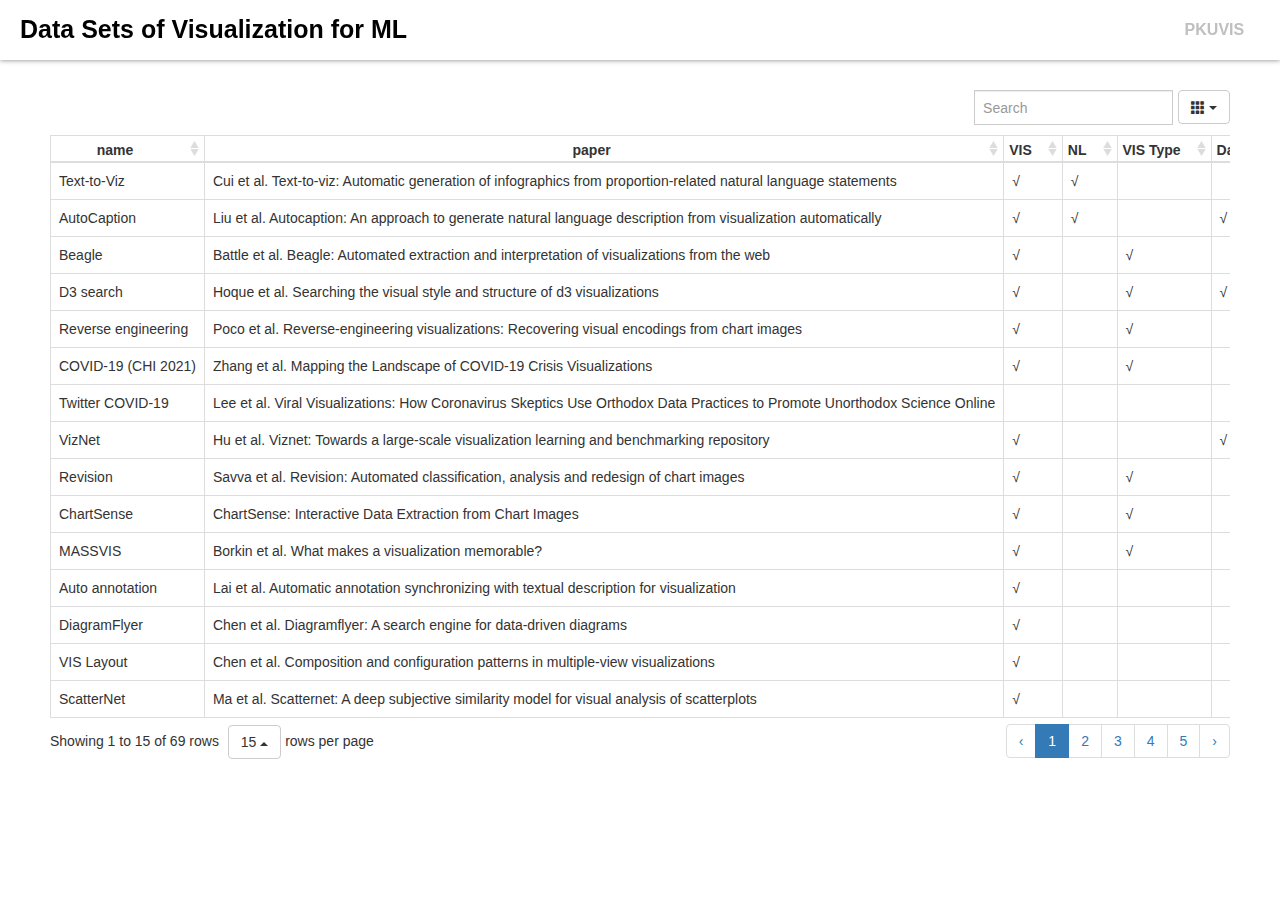
<file: index.html>
<!DOCTYPE html>
<html lang="en">

<head>
    <meta charset="utf-8">
    <meta http-equiv="X-UA-Compatible" content="IE=Edge,chrome=1">
    <meta name="renderer" content="webkit">
    <title>table</title>
    <link rel="stylesheet" href="./static/twitter-bootstrap/3.3.7/css/bootstrap.min.css">
    <link rel="stylesheet" href="./static/stylesheets/bootstrap-table.css">
    <link rel="stylesheet" href="./static/stylesheets/ie10-viewport-bug-workaround.css">
    <link rel="stylesheet" href="./static/stylesheets/style.css">
</head>

<body>
    <div
        style="position: fixed; left: 0px; font-size: 16px; top: 0px; width: 100vw; height: 6.0rem; overflow-y: auto; z-index: 9999; background-color: white; box-shadow: rgba(0, 0, 0, 0.5) 0px 0px 5px;">
        <header
            style="width: 100%; height: 6.0rem; display: flex; justify-content: space-between; align-items: center; position: absolute; color: rgb(191, 191, 191); left: 0px; right: 0px; top: 0px; z-index: 1;">
            <div class="header-left"
                style="padding-left: 2.0rem; display: flex; justify-content: flex-start; align-items: center; font-weight: 600;">
                <span href="/" style="font-size: 2.5rem; color: rgb(0, 0, 0); margin-right: 167px;">Data Sets of Visualization for ML</span></div>
            <div class="header-right"
                style="padding-left: 48px; display: flex; justify-content: flex-end; align-items: center; font-weight: 600;">
                <a href="https://vis.pku.edu.cn/" style="color: inherit; margin-right: 2.8vw;">PKUVIS</a>
            </div>
        </header>
    </div>
    <table id="table_view" data-toggle="table"></table>
    <script src="./static/javascripts/jquery/jquery.min.js"></script>
    <script src="./static/twitter-bootstrap/3.3.7/js/bootstrap.min.js"></script>
    <script src="./static/javascripts/d3/d3-v5.12.0/d3.min.js"></script>

    <script src="./static/javascripts/bootstrap/bootstrap.min.js"></script>
    <script src="./static/javascripts/bootstrap/bootstrap-table.min.js"></script>
    <script src="./static/javascripts/bootstrap/bootstrap-table.js"></script>
    <!-- <script src="./static/javascripts/bootstrap/bootstrap-table-zh-CN.js"></script> -->
    <script src="./static/javascripts/ie-emulation-modes-warning.js"></script>
    <script src="./static/javascripts/ie10-viewport-bug-workaround.js"></script>
    <script type="text/javascript">
    d3.csv("./datasets.csv",function (csvdata) {
        return csvdata;
    }).then(function (data) {
        ths=[];
        if(data.length>0){
            data0=data[0];
            for(key in data0){
                if(key == 'url') continue
                th={
                    field:key,
                    title:key,
                    visible:true,
                    sortable: true,
                }
                ths.push(th);
            }
            ths.push({
                    field: 'url',
                    title: 'url',
                    formatter:function(value,row,index){
                        var s = '<a class = "view"  href="'+row['url']+'">'+row['url']+'</a>';
                        return s;
                    },
                    sortable: true,
            },)
        }
    $("#table_view").bootstrapTable('destroy').bootstrapTable({
        data: data,
        method: 'GET',
        search: true,
        striped: true,
        showColumns: true,
        sidePagination: "true",
        striped: true,
        crossDomain: true,
        clickToSelect: true,
        pageSize: 15, //data.length,
        detailView: false,
        pageList: [10, 20, 50],
        pagination: true,
        cardView: false,
        columns: ths
    });
    })
    </script>
</body>
</html>
</file>
<file: static/stylesheets/style.css>
body {
    padding: 5rem;
    padding-top: 8rem;
    -webkit-user-select: none;
    -moz-user-select: none;
    -ms-user-select: none;
    user-select: none;
    /* Move down content because we have a fixed navbar that is 50px tall */
}
.bootstrap-table .fixed-table-container .table th, .bootstrap-table .fixed-table-container .table td {
    white-space: nowrap !important;
}

.describe{
    font-family: "微软雅黑","黑体","宋体";
    margin-top: -4px;
    height: 20px;
    /* overflow-y: scroll; */
    width: 100% !important;
    /* max-width: 560px; */
    margin-left: auto;
    overflow: hidden;
    resize: none;
    border: 0px;
    text-overflow: clip;
    margin-right: auto;
    width: 100%;
    font-size: 11px;
    text-align: center;
    margin-bottom: 0px;
}
#chartAreaTitle{
    margin-top: 4px;
    margin-bottom: 12px;
}
#chartsContainer{
    /* border: 1px solid #ddd; */
    /* height: 100%; */
    display: block;
    /* overflow-y: auto; */
    padding: 11px 30px 40px 25px;
}
#chartsContainerPage{
    height: 24px;
    /* background: #fff; */
    /* margin-bottom: 2px; */
    margin-top: 3px;
    border: 1px;
    margin-bottom: 2px;
    width: 100%;
    padding-top: 0px;
    padding-left: 3px;
    padding-right: 3px;
    padding-bottom: 0px;
    margin-bottom: 0px;
    background-color: #fff;
    /* border: 1px solid #ddd; */
    /* border-radius: 4px; */
    /* -webkit-box-shadow: 0 1px 1px rgba(0,0,0,.05); */
    /* box-shadow: 0 1px 1px rgba(0,0,0,.05); */
}
.page_pagination{
    margin-top: 0px;
    display: inline-block;
    padding-left: 0;
    /* float: left; */
    /* margin: 20px 0; */
    /* border-radius: 4px; */
}
#prePage{
display: inline;
}
#nextPage{
    display: inline;
}

.page_pagination>li {
    display: inline;
}

.page_pagination>li:first-child>a, .pagination>li:first-child>span {
    margin-left: 0;
    /* border-top-left-radius: 4px; */
    /* border-bottom-left-radius: 4px; */
}
.page_pagination>.active>a, .pagination>.active>a:focus, .pagination>.active>a:hover, .pagination>.active>span, .pagination>.active>span:focus, .pagination>.active>span:hover {
    z-index: 3;
    color: #000;
    cursor: default;
    background-color: #edebeb82;
    /* border-color: #337ab7; */
}
.page_pagination>.active>a, .pagination>.active>a:active, .pagination>.active>a:active, .pagination>.active>span, .pagination>.active>span:active, .pagination>.active>span:active {
    z-index: 3;
    color: #000;
    cursor: default;
    background-color: #edebeb82;
    /* border-color: #337ab7; */
}

#tableView>.panel-body{
    padding-top: 6px;
    padding-left: 7px;
    padding-right: 7px;
    padding-bottom: 2px;
}


.page_pagination>li>a, .pagination>li>span {
    position: relative;
    float: left;
    padding: 3px 8px;
    font-size: 12px;
    margin-left: -1px;
    line-height: 1.42857143;
    color: #000;
    text-decoration: none;
    background-color: #fff;
    /* border: 1px solid #ddd; */
    border-top: 0px;
    border-bottom: -2px;
}

#table_showDataDetails th{
    font-size: 12px;
}
#table_showDataDetails td{
    font-size: 12px;
    padding: 4px 4px;
    height: 25px;
    width: 50px;
    text-align: center;
    text-overflow: ellipsis;
    overflow-x: hidden;
}
#tableViewContainer >.bootstrap-table>.fixed-table-toolbar{
    font-size: 12px;
    float: right;
    margin-top: -53px;
}
#tableViewContainer >.bootstrap-table>.fixed-table-toolbar>.search>.search-input{
    font-size: 14px;
}
#tableViewContainer >.bootstrap-table>.fixed-table-pagination>.pagination-detail>.page-list{
    font-size: 14px;
    z-index: -3;
    opacity: 0;
    float: right;
    height: 0;
}

#tableViewContainer >.bootstrap-table>.fixed-table-pagination>.pagination-detail> .pagination-info {
    text-align: center;
    font-size: 13px;
    height: 0px;
}

#tableViewContainer >.bootstrap-table>.fixed-table-pagination>.pull-right>.pagination>li>a {
    padding: 3px 8px;
    color:#000;
    border:0px;
    font-size: 12px;
}



details summary::-webkit-details-marker { display:none; } 

#tableViewContainer >.bootstrap-table>.fixed-table-pagination>.pull-right>.pagination>.active>a {
    background-color: #edebeb82;
}


#tableViewContainer >.bootstrap-table>.fixed-table-pagination>.pagination-detail {
    text-align: right;
    height: 0px;
    opacity: 0;
}
#tableViewContainer >.bootstrap-table>.fixed-table-pagination>.pull-right {
    text-align: center;
    margin-top: 3px;
    margin-bottom: -4px;
    margin-right: 57px;
    font-size: 11px;
}



#tableViewContainer  > input.form-control.search-input{
    font-size: 12px;
}

.bootstrap-table .fixed-table-pagination > .pagination-detail, .bootstrap-table .fixed-table-pagination > .pagination {
    margin-top: 6px;
    margin-bottom: -10px;
}


#signInMes{
    margin-top: 40px;
}
#signIn_bottom{
    margin-top: 40px;
}

#queryBody{
    width: 45%;
    float: right;
    /* margin-top: 6px; */
}
#query_ul{
    width: 99%;
    margin-bottom: 0px;
}
#query_ul li{
    width: 13%;
    float: left;
    margin-left: 5px;
    margin-right: 5px;
    list-style-type: none;
}
#visQueryBtn{
    margin-bottom: 6px;
    margin-top: 7px;
    float: right;
    margin-right: 2px;
    height: 30px;
    padding-top: 0px;
    padding-bottom: 0px;
    padding-left: 7px;
    padding-right: 7px;
}

#query_ul li select{
        margin-bottom: 0px;
        margin-left: 2px;
        height: 31px;
        text-align: center;
        margin-right: 1px;
        font-size: 14px;
        margin-top: 7px;
        background-color: #fff;
        border: 1px solid #ddd;
        position: relative;
        display: block;
        float: left;
        width: 80px;
        box-shadow: none;
        overflow: hidden;
        text-overflow: ellipsis;
        padding-top: 0px;
        padding-left: 9px;
        padding-right: 0px;
        padding-bottom: 0px;
        border-color: #a1a1a1;
        border: 1px solid #ddd;
        border-radius: 6px;
        /* padding: 5px 7px; */
}


.return_alert {
	display: none;
    position: fixed;
	top:0px;
	left: 50%;
	transform: translate(-50%,0);
	z-index: 99999;
    text-align: center;
    font-size: 13.5px;
	padding: 8px 23px;
	border-radius: 5px;
}

.SingleChartContainer i {
    -webkit-transition: opacity .2s;
    transition: opacity .2s;
    opacity: 0;
    display: block;
    cursor: pointer;
    color: #c00;
    top: 5px;
    z-index: 200;
    right: 10px;
    position: absolute;
    font-style: normal;
}
.SingleChartContainer div:hover i {
    opacity: 1;
}

.SingleChartContainer:hover .SquareContainer {
    z-index: -1;
    position: absolute;/*这里一定要设置*/
    margin: 0px;
    padding: 0px;
    top: -20.5px;
    left: -41px;
    border-top-left-radius: 6px;
}

.SquareContainer {
    z-index: -1;
    position: absolute;/*这里一定要设置*/
    margin: 0px;
    padding: 0px;
    top: -20.5px;
    left: -41px;
    border-top-left-radius: 6px;
}

.SingleChartContainer:hover .SquareContainer {
    z-index: 111;
}


.SingleChartContainer{
    position:relative;
    vertical-align: top;
    display:inline-block;
    width: 370px;
    height: 275px;
}


section.jsx:nth-child(1) strong.jsx, section.jsx:nth-child(1) span.jsx {
    color: #1890ff;
}
section.jsx:nth-child(2) strong.jsx, section.jsx:nth-child(2) span.jsx {
    color: #f60;
}
section.jsx:nth-child(3) strong.jsx, section.jsx:nth-child(3) span.jsx {
    color: #26b8a4;
}
section.jsx:nth-child(4) strong.jsx, section.jsx:nth-child(4) span.jsx {
    color: #5e7092;
}

strong.jsx {
    font-size: 1.2rem;
    font-weight: 600;
    -webkit-letter-spacing: -1px;
    -moz-letter-spacing: -1px;
    -ms-letter-spacing: -1px;
    letter-spacing: -1px;
    margin: 0px;
    font-family: monospace;
}
section.jsx div.jsx {
    font-size: 12px;
    margin-bottom: -1px;
    line-height: 16px;
    color: #a8a4a4;
}

strong.jsx {
    font-size: 1.2rem;
    font-weight: 600;
    -webkit-letter-spacing: -1px;
    -moz-letter-spacing: -1px;
    -ms-letter-spacing: -1px;
    letter-spacing: -1px;
    margin: 0px;
    font-family: monospace;
}

strong.jsx {
    font-size: 19px;
    font-weight: 600;
    -webkit-letter-spacing: -1px;
    -moz-letter-spacing: -1px;
    -ms-letter-spacing: -1px;
    letter-spacing: -1px;
    margin-top: 0px;
    line-height: 22px;
    font-family: auto;
}

section.jsx {
    margin: 0px;
    margin-left: 10px;
    margin-right: 10px;
    width: 45px;
    display: -webkit-box;
    display: -webkit-flex;
    display: -ms-flexbox;
    display: flex;
    -webkit-flex-direction: column;
    -ms-flex-direction: column;
    flex-direction: column;
    -webkit-align-items: center;
    -webkit-box-align: center;
    -ms-flex-align: center;
    align-items: center;
    -webkit-box-pack: end;
    -webkit-justify-content: flex-end;
    -ms-flex-pack: end;
    justify-content: flex-end;
    line-height: 20px;
}


.dragContainer{
    margin: 0;
    background: #ca0c16;
    color: #fff;
    /* margin-top: 6px; */
    text-align: center;
    margin-bottom: 6px;
    /* height: 30px; */
    line-height: 26px;
    cursor: pointer;
    min-width: 72px;
    z-index: -1;
    position: absolute;
    margin: 0px;
    padding: 0px;
    top: 0px;
    left: 0px;
    border-radius: 3px;
    border-bottom-right-radius: 0px;
    border-top-left-radius: 0px;
}
#username{
    width: 95px;
    float: left;
    cursor: none;
    background: inherit;
}
#username:hover {
    cursor: none;
    background: inherit;
}

#origin_data{
    overflow:scroll;
    /* max-width: 538px; */
    /* max-height: 600px; */
    /* width: 582px; */
    height: 400px;
}

.code_modal_dialog {
    box-sizing: border-box;
    color: rgb(51, 51, 51);
    display: block;
    font-family: "Helvetica Neue", Helvetica, Arial, sans-serif;
    font-size: 14px;
    height: 774px;
    line-height: 19px;
    padding-bottom: 20px;
    /* padding-left: 20px; */
    /* padding-right: 20px; */
    padding-top: 20px;
    margin-bottom: 30px;
    margin-left: auto;
    margin-right: auto;
    margin-top: 30px;
    position: relative;
    text-size-adjust: 100%;
    transform: matrix(1, 0, 0, 1, 0, 0);
    transition-delay: 0s;
    transition-duration: 0.3s;
    transition-property: transform;
    transition-timing-function: ease-out;
    width: 600px;
    -webkit-tap-highlight-color: rgba(0, 0, 0, 0);
}

.MainChart{
    z-index: 98;
    margin-top: 15px;
}


.php-user {
    position: absolute;
    right: 0px;
    top: 0px;
    margin: 0px;
    padding: 0px;
}
.php-user li {
    float: right;
    line-height: 54px;
    width: 54px;
    list-style-type:none;
}
.php-user li span {
    color: #ffffff;
    text-align: center;
    display: block;
    font-weight: bold;
}

.php-user .php-reg span {
    display: block;
}
.php-user li span {
    color: #ffffff;
    display: block;
    text-align: center;
    font-weight: bold;
}
#preview_div{
    margin-top: 20px;
    width: 374px;
    margin-left: auto;
    margin-right: auto;
}
.php-user li span:hover {
    cursor: pointer;
    background: #0482ba
}

#CandidateContainer{
    width: 100%;
    height: 100%;
    z-index: -100;
    opacity: 0;
}

.chartMask{
    opacity: 1;
    z-index: 100;
    background-color: rgb(255, 255, 255);
    position: absolute;/*这里一定要设置*/
    margin: 0px;
    padding: 0px;
} 
.chartMask1{
    left: 5px;
    top: 51px;
    width: 15px;
    height: 178px;
}
.chartMask2{
    top: 231px;
    left: 80px;
    width: 236px;
    height: 12px;
}
.chartMask3{
    top: 56px;
    right: 3px;
    width: 20px;
    height: 175px;
}
.chartMask4{
    top:10px;
    left: 10px;
    width: 10px;
    height: 10px;
}
#fact-panel-head{
    border-top-left-radius: 6px;
    border-top-right-radius: 6px;
}

/*解决Bootstrap模态框（modal）弹出后页面跑到顶部的办法*/
/*body.modal-open {*/
/*position: absolute !important;*/
/*}*/
.flip-horizontal {
    -moz-transform: scaleX(-1);
    -webkit-transform: scaleX(-1);
    -o-transform: scaleX(-1);
    transform: scaleX(-1);
    filter: fliph;
    /*IE*/
}
.table-striped > tbody > tr:nth-child(2n+1) > td, 
.table-striped > tbody > tr:nth-child(2n+1) > th {
    background-color: rgb(225, 255, 255);
 }

 .icon-success{
    color:rgb(204, 204, 204)
 }

#report-title{
    font-size: 2em;
    text-align: center;
    vertical-align:middle;
    font-weight:normal;
    margin: 0px;
    /* position: absolute; */
    padding:0px;
    font-family:"微软雅黑","黑体","宋体";
    /* height: 40px; */
}



 .list-group-item {
    padding: 5px 6px 5px;
    margin-bottom: -1px;
    background-color: #fff;
    border: 1px solid #ddd;
}

#table-navigation {
    display:block;
    position: fixed;
    z-index: 99;
    background-color: #f5f5f5;
    border-bottom: 1px solid #eee;
    padding-left: 0px;
    padding-right: 0px;
    margin-bottom: 0px;
    margin-left: 0px;
    margin-right: 0px;
    margin-top: 0px;
    left: 0px;
    right: 0px;
}

#table-panel{
    display:block;
    position: absolute;
    background-color: #fff;
    position: relative;
    padding-top: 0px;
    z-index: 0;
    padding-left: 0px;
    padding-right: 0px;
    padding-bottom: 0px;
    margin-bottom: 0px;
    margin-left:0px;
    margin-right:0px;
    margin-top:0px;
}

#table-panel-head{
    display:block;
    background-color: #fff;
    position: relative;
    float: left;
    /* top: -5px; */
    padding-top: 3px;
    padding-left: 4px;
    padding-right: 4px;
    padding-bottom: 3px;
    margin-bottom: 2px;
    margin-left: 5px;
    margin-right: 0px;
    margin-top: 8px;
    border-color: #a1a1a1;
    border: 1px solid #ddd;
    border-radius: 6px;
    padding: 2px 7px;
    width: 212px;
}

#minSlider{
    display: block;
    /* margin-top: 10px; */
    /* margin-bottom: 22px; */
    position: relative;
    top: -6px;
    z-index: 100;
}

#maxSlider{
    /* display:inline-block; */
    display: block;
    /* margin-top: 10px; */
    /* margin-bottom: 22px; */
    position: relative;
    top: -5px;
    z-index: 100;
}


.table-list-group {
    display: inline-block;
    text-decoration: none;
    white-space: nowrap;
    cursor: pointer;
    user-select: none;
    color: rgb(51,51,51);
    -webkit-appearance: none;
    padding-top: 0px;
    padding-left: 0px;
    padding-right: 0px;
    padding-bottom: 0px;
    margin-bottom: 0px;
    margin-left:0px;
    margin-right:0px;
    margin-top: 0px;
    float: left;
    position: absolute;
    width: 54%;
    display: flex;
    z-index: 0;
    overflow-y: auto;
}
.table-list-group-item {
    margin-bottom: 0px;
    margin-left: 1px;
    text-align: center;
    margin-right: 1px;
    font-size: 14px;
    margin-top: 7px;
    background-color: #fff;
    border: 1px solid #ddd;
    position: relative;
    display: block;
    float: left;
    width: 80px;
    overflow: hidden;
    text-overflow: ellipsis;
    padding-top: 5px;
    padding-left: 7px;
    padding-right: 7px;
    padding-bottom: 4px;
    border-color: #a1a1a1;
    border: 1px solid #ddd;
    border-radius: 6px;
    /* padding: 5px 7px; */
}

#leftPanel{
   width: 56%;
   position: fixed;
   top: 93px;
   bottom: 0;
   left: 300px;
   z-index: 20;
   display: block;
   padding: 0px;
   overflow-y: auto;
   background-color: #fff;
   /* border-right: 1px solid #eee; */
}


#rightPanel{
    /* margin-top: 61px; */
    position: fixed;
    top: 99px;
    right: -5px;
}

.table-panel-info{
    text-align: center;
    /* float: right; */
    /* line-height: 26px; */
    font-size: 15px;
    display: flex;
    padding: 3px 4px;
    padding-bottom: 0px;
    background: #fff;
    /* margin-left: 6px; */
    /* margin-right: 6px; */
    /* margin-right: 9px; */
    margin-top: 0px;
    border-color: #a1a1a1;
    border: 1px solid #ddd;
    border-radius: 6px;
    padding: 3px 17px;
}
#search-bar{
    float: left;
    width: 450px;
    margin: 10px 0px 0px 70px;
}

#vizSelectionApproach{
    width: 170px;
    cursor: pointer;
    margin: 10px -15px 0px 482px;
}

#uploadBtn{
    width: 110px;
    margin: 10px -24px 0px 663px;
}

#downloadBtn{
    width: 110px;
    margin: 10px -2px 0px 50px;
}

.table-panel-body{
    max-height: 7em;
    padding-top: 0px;
    /* position: relative; */
    z-index: 1;
    padding-left: 0px;
    padding-right: 0px;
    padding-bottom: 0px;
    margin-bottom: 0px;
    margin-left: 0px;
    margin-right: 0px;
    margin-top: 0px;
    overflow: auto;
}

#filterBuilder{
    overflow: auto;
}

.list-group {
    padding-left: 0px;
    padding-right: 0px;
    margin: 3px 0px 14px 23px;
}

.panel-footer {
    padding: 3px 3px;
    float: left;
    background-color: #ffffff;
    border-top: 1px solid #ddd;
    border-bottom-right-radius: 4px;
    border-bottom-left-radius: 4px;
}

.modal_dialog{
    box-sizing:border-box;
    color:rgb(51, 51, 51);
    display:block;
    font-family:"Helvetica Neue", Helvetica, Arial, sans-serif;
    font-size:14px;
    height:600px;
    line-height:20px;
    padding-bottom:20px;
    padding-left:20px;
    padding-right:20px;
    padding-top:20px;
    margin-bottom:30px;
    margin-left:auto;
    margin-right:auto;
    margin-top:30px;
    position:relative;
    text-size-adjust:100%;
    transform:matrix(1, 0, 0, 1, 0, 0);
    transition-delay:0s;
    transition-duration:0.3s;
    transition-property:transform;
    transition-timing-function:ease-out;
    width:737.6px;
    -webkit-tap-highlight-color:rgba(0, 0, 0, 0);
}



.navbar-inverse .navbar-header b {
    color: #9d9d9d;
    font-size: 18px;
    margin-top: -5px;
}

.nav-header{
    box-sizing:border-box;
    color:rgb(51, 51, 51);
    display:block;
    float:left;
    font-family:"Helvetica Neue", Helvetica, Arial, sans-serif;
    font-size: 18px;
    height: 40px;
    line-height:20px;
    margin-left:0px;
    margin-top: 9px;
    margin-right:0px;
    text-size-adjust:100%;
    width: 350px;
    -webkit-tap-highlight-color:rgba(0, 0, 0, 0);
}
#uploadbutton{
    float: right;
 
}

#uploadUserDataset{
    text-decoration:none;
}

#refresh-div{
    margin-left: 41px;
    margin-top: 2px;
}
.nav-header b{
    box-sizing:border-box;
    color: #ffffff;
    /* cursor:pointer; */
    display:inline;
    font-family:"Helvetica Neue", Helvetica, Arial, sans-serif;
    font-size: 18px;
    font-weight:700;
    margin-top: 4px;
    height:auto;
    line-height:20px;
    text-size-adjust:100%;
    width:auto;
    -webkit-tap-highlight-color:rgba(0, 0, 0, 0);
}

.tname{
    box-sizing:border-box;
    color:rgb(51, 51, 51);
    /* cursor:pointer; */
    display:inline;
    font-family:"Helvetica Neue", Helvetica, Arial, sans-serif;
    font-size: 14px;
    list-style-image:none;
    list-style-position:outside;
    list-style-type:none;
    padding:0px;
    position:relative;
    text-align:left;
    text-decoration-color:rgb(51, 51, 51);
    text-decoration-line:none;
    text-decoration-style:solid;
    text-shadow:rgba(255, 255, 255, 0.25) 0px 1px 0px;
    text-size-adjust:100%;
    -webkit-tap-highlight-color:rgba(0, 0, 0, 0);
}


.panel-body{
    padding-top: 8px;
    padding-left: 9px;
    padding-right: 9px;
    padding-bottom: 2px;
}

.panel-head {
    color: #333;
    background-color: #ffffff;
    border-color: #a1a1a1;
    border-bottom: 1px solid #ddd;
    /* border: 2px; */
    border-top-left-radius: 6px;
    border-top-right-radius: 6px;
    padding: 8px 10px;
}
.default-panel{
    border-color: #777;
    margin: 5px 5px;
    background-color: #fff;
    border: 1px solid #0000001a;
    border-radius: 6px;
    -webkit-box-shadow: 0 1px 1px rgba(0,0,0,.05);
    box-shadow: 0 1px 1px rgba(0,0,0,.05);
    box-sizing: border-box;
    display: block;
}

#dataBtn{
    position: relative;
    /* text-align: center; */
    background-color:rgba(0, 0, 0, 0);
    background-image:none;
    border-color:rgba(0, 0, 0, 0);
    border-radius:6px;
    border-style:solid;
    border-width:1px;
    border-image-outset:0px;
    border-image-repeat:stretch;
    border-image-slice:100%;
    border-image-source:none;
    border-image-width:1;
    box-sizing:border-box;
    color:rgb(51, 51, 51);
    cursor:pointer;
    font-family:"Helvetica Neue", Helvetica, Arial, sans-serif;
    font-size: 16px;
    font-stretch:100%;
    font-style:normal;
    font-variant-caps:normal;
    letter-spacing:normal;
    margin:0px;
    overflow:hidden;
    padding: 0px;
    touch-action:manipulation;
    user-select:none;
    vertical-align:middle;
    white-space:nowrap;
    width: 100%;
    word-spacing:0px;
}

.fixed {
    position: fixed;
    top: 70px;
    float: right;
}

/*
 * Base structure
 */
/*
 * Global add-ons
 */
.sub-header {
    padding-bottom: 10px;
    border-bottom: 1px solid #eee;
}

/*
 * Top navigation
 * Hide default border to remove 1px line.
 */
.navbar-fixed-top {
    border: 0;
}

/*
 * Sidebar
 */
/* Hide for mobile, show later */
.sidebar {
    display: none;
}
.background_mask{
    background-color: rgba(229, 229, 229, 1);
    height: 18%;
    text-align: center;
    width: 100%;
    border-bottom-right-radius: 4px;
    border-bottom-left-radius: 4px;
    margin-top: -30px;
    opacity: 0;
}

.fact_mask_choice{
    /* margin: -9px 0px; */
    cursor: pointer;
    font-size: 11px;
}
.fact_mask_choice .glyphicon-zoom-in{
    width: 100%;

}

.fact_mask_choice .glyphicon-zoom-in{
    width: 50%;
}
.fact_mask_choice .glyphicon-zoom-in{
    width: 50%;
}
.mask_choice{
    margin-left: 7px;
    cursor: pointer;
    margin-right: 7px;
    color: #827db0;
}
#deletedChartsContainer{
    width: 100%;
    min-height: 104px;
    padding-left: 0px;
    padding-right: 0px;
    overflow-y:scroll;
}

#searchChartsContainer{
    min-height: 104px;
    padding-left: auto;
    padding-right: auto;
    max-height: 312px;
    overflow-y:scroll;
}
#searchHistory_delete{float:right;margin-top: 0px;margin-right: 2px;cursor: pointer;}

#deleteHistory_delete{
    float:right;
    cursor: pointer;
    margin-top: 0px;
    margin-right: 2px;
}

#factList{
    margin-top: 2px;
    margin-bottom: 0px;
}
#factListContainer{
    height: 516px;
    padding-left: auto;
    padding-right: auto;
    /* max-height: 500px; */
    overflow-y:scroll;
}
.List_choice_type:first-child{
    border-left:none;
}

.List_choice_type{
    float:left;
    width: 33.33%;
    cursor: pointer;
    font-size: 13px;
    list-style-type: none;
    border: 1px;
    padding: 4px 5px;
    text-align: center;
    /* margin: 0px 7px; */
    height: 29px;
    border-left: 1px solid #e5e6e9;
    border-bottom: 1px solid #e5e6e9;
}
.List_choice_type.active {
    background: #a0d1eb;
    text-decoration: none;
}
.List_choice_type:hover {
    background: #a0d1eb;
    text-decoration: none;
}
.List_entry{
    width:100%;
    height: 36px;
    text-overflow: ellipsis;
    border: 1px solid #eee;
}

.List_entry:hover{
    background: #90EE90 !important;
}
.Info_list{
    width: 83%;
    float: left;
    font-size: 10px;
    margin: 2px 1px;
}
.VISType{
    width: 27px;
    text-overflow: ellipsis;
    vertical-align: middle;
    font-size: 10px;
    text-align: center;
    line-height: 13px;
    border-radius: 5px;
    margin-top: 7px;
    margin-left: 2px;
    margin-right: 6px;
    padding: 3.5px 2.5px;
    float:left;
    color: ivory;
}
.VISType_line{
    background-color: #FF6A6A;
}
.VISType_bar{
    background-color: #00BFFF;
}
.VISType_pie{
    background-color: rgb(204, 238, 9);
}
.VISType_scat{
    background-color: #00FF7F;
}
.VISType_scats{
    background-color: rgb(255, 0, 234);
}
.VISType_bars{
    background-color: rgb(255, 153, 0);
}
.VISType_lines{
    background-color: rgb(162, 0, 255);
}



.background_mask_list{
    /* background-color: rgba(229, 229, 229, 1); */
    height: 100%;
    text-align: center;
    width: 15%;
    float: right;
    /* border-bottom-right-radius: 4px; */
    /* border-bottom-left-radius: 4px; */
    margin-top: -37px;
    opacity: 0;
}
#List_choice{
    width:100%;
    border: 1px;
    position: relative;
    display: block;
    margin-bottom: 0px;
    padding: 0px;
    height: 32px;
}
.removeSelectedVis{
    width: 50%;
    z-index: 0;
    height: 108.6px;
    float: left;
    padding-left: 10px;
    padding-right: 10px;
}

.right_sidebar {
    position: fixed;
    top: 93px;
    bottom: 0;
    right: 0;
    width: 376px;
    z-index: 99;
    display: block;
    padding: 5px 7px;
    overflow-x: hidden;
    overflow-y: auto;
    /* Scrollable contents if viewport is shorter than content. */
    background-color: #f5f5f5;
    border-right: 1px solid #eee;
}

.panel-body_list{
    padding-top: 1px;
    padding-left: 4px;
    padding-right: 1px;
    padding-bottom: 0px;
}
.Info_list_xname{
    width: 36%;
    margin-left: 1px;
    white-space: nowrap;
    overflow: hidden;
    position: relative;
    text-overflow: ellipsis;
    font-size: 11px;
    float: left;
    line-height: 16px;
    display: block;
    font-weight: bold;
}
.Info_list_yname{
    width: 60%;
    white-space: nowrap;
    overflow: hidden;
    text-overflow: ellipsis;
    margin-left: 2px;
    position: relative;
    font-size: 11px;
    float: left;
    line-height: 16px;
    display: block;
    font-weight: bold;
}
.Info_list_describe{
    width: 105%;
    margin-left: 1px;
    margin-top: 0px;
    line-height: 15px;
    white-space: nowrap;
    overflow: hidden;
    text-overflow: ellipsis;
    font-size: 10px;
    display: block;
}

@media (min-width: 768px) {
    .sidebar {
        position: fixed;
        top: 94px;
        bottom: 0;
        left: 0;
        width: 303px;
        z-index: 98;
        display: block;
        padding: 2px 2px 0px 2px;
        overflow-x: hidden;
        overflow-y: auto;
        /* Scrollable contents if viewport is shorter than content. */
        background-color: #f5f5f5;
        border-right: 1px solid #eee;
    }
}

/* Sidebar navigation */
.nav-sidebar {
    margin-right: -21px;
    /* 20px padding + 1px border */
    margin-bottom: 20px;
    margin-left: -20px;
}

.nav-sidebar > li > a {
    padding-right: 20px;
    padding-left: 20px;
}

.nav-sidebar > .active > a, .nav-sidebar > .active > a:hover, .nav-sidebar > .active > a:focus {
    color: #fff;
    background-color: #428bca;
}

/*
 * Main content
 */
.main {
    padding: 20px;
}

@media (min-width: 768px) {
    .main {
        padding-right: 40px;
        padding-left: 40px;
    }
}

.main .page-header {
    margin-top: 0;
}

/*
 * Placeholder dashboard ideas
 */
.placeholders {
    margin-bottom: 30px;
    text-align: center;
}

.placeholders h4 {
    margin-bottom: 0;
}

.placeholder {
    margin-bottom: 20px;
}

.placeholder img {
    display: inline-block;
    border-radius: 50%;
}

/* Sticky footer styles
-------------------------------------------------- */
html {
    position: relative;
    min-height: 100%;
}

body {
    /* Margin bottom by footer height */
    margin-bottom: 60px;
}

.footer {
    position: absolute;
    bottom: 0;
    width: 100%;
    /* Set the fixed height of the footer here */
    height: 60px;
    line-height: 60px;
    /* Vertically center the text there */
    background-color: #f5f5f5;
}

/* Custom page CSS
-------------------------------------------------- */
/* Not required for template or sticky footer method. */

.d-inline-block {
    display: inline-block!important;
}
.px-3 {
    padding-right: 2px!important;
}
.pl-3, .px-3 {
    padding-left: 2px!important;
}
.position-relative {
    position: relative!important;
    display: block;
}

.table-list-header-toggle .btn-link {
    color: #586069;
}
.details-reset>summary {
    list-style: none;
}
.btn-link {
    display: inline-block;
    /* padding: 0; */
    /* font-size: inherit; */
    text-decoration: none;
    white-space: nowrap;
    cursor: pointer;
    user-select: none;
    /* background-color: initial; */
    /* border: 0; */
    color: rgb(51,51,51);
    -webkit-appearance: none;
}

details:not([open])>:not(summary) {
    display: none!important;
}
.label-filter{
    display: block;
    margin-bottom: 0px;
    height: 24px;
    line-height: 9px;
    /* height: 30px; */
}

.SelectMenu {
    position: absolute;
    z-index: 1134;
    top: auto;
    right: auto;
    bottom: auto;
    left: auto;
    padding: 0;
    z-index: 99;
    display: flex;
    pointer-events: none;
    flex-direction: column;
}

.SelectMenu:before {
    position: absolute;
    top: 0;
    right: 0;
    bottom: 0;
    left: 0;
    pointer-events: none;
    content: "";
    background-color: rgba(27,31,35,.5);
}
.right-0 {
    right: 0!important;
}

@media (min-width: 544px){
    .SelectMenu--hasFilter .SelectMenu-modal {
    height: auto;
    max-height: 480px;
    margin-top: 4px;
}
}

.SelectMenu--hasFilter .SelectMenu-modal {
    height: auto;
    max-height: 10em;
    margin-top: 43px;
    margin-left: -112px;
    width: 140px;
    z-index: 1134;
}
@media (min-width: 544px){
.SelectMenu-modal {
    width: 300px;
    height: auto;
    max-height: 480px;
    margin: 4px 0 16px;
    font-size: 12px;
    border: 1px solid #d1d5da;
    border-radius: 3px;
    box-shadow: 0 1px 5px rgba(27,31,35,.15);
    animation-name: SelectMenu-modal-animation--sm;
}

}

.SelectMenu-modal {
    position: fixed;
    display: flex;
    max-height: 66%;
    margin: 0 0;
    z-index: 1000;
    overflow: hidden;
    pointer-events: auto;
    flex-direction: column;
    background-color: #ffffff;
    border-bottom-left-radius: 5px;
    border-bottom-right-radius: 5px;
    box-shadow: 0 0 1px rgba(0,0,0,.4);
    animation: SelectMenu-modal-animation .12s cubic-bezier(0,.1,.1,1) backwards;
}

.SelectMenu--hasFilter .SelectMenu-list {
    contain: content;
}
.SelectMenu-list {
    position: relative;
    padding: 0;
    margin: 0 0 -1px;
    flex: auto;
    overflow-x: hidden;
    overflow-y: auto;
    background-color: #fff;
    border-top: 1px solid #e1e4e8;
    -webkit-overflow-scrolling: touch;
}

@media (min-width: 544px){
    .SelectMenu-header {
    padding-top: 8px;
    padding-bottom: 8px;
}
}

.SelectMenu-header {
    display: flex;
    flex: none;
    padding: 16px;
}
* {
    box-sizing: border-box;
}

.nlp_search{
    /* margin-top: 9px; */
    width: 100%;
    /* float: right; */
    margin-bottom: 6px;
}

#KeywordQuery{
    border: 0px;
    box-shadow: inset 0 0px 0px rgba(0,0,0,.075);
    width: 88%;
    /* padding: 6px; */
    height: 36px;
    /* outline: 0 none !important; */
    /* -webkit-tap-highlight-color:rgba(0,0,0,0) !important; */
}

#NL2Vis {
    background-color:  #fff;
    box-shadow: inset 0 0px 0px rgba(0,0,0,.125);
}

.nstyle {
    border: none;
    background: none;
}
.pc_search {
    vertical-align: middle;
    font-size: 15px;
    display: inline-block;
    margin-right: 10px;
    color: #fff;
    outline: 0 none !important;
    /* -webkit-tap-highlight-color:rgba(0,0,0,0) !important; */
    width: 100%;
    background: #fff;
    border-radius: 12px;
    line-height: 25px;
    padding: 0 10px;
}
.pc_search:focus {
    outline: 0 none !important;
}
.pc_search:hover {
    outline: 0 none !important;
}


.sign-form-control {
    display: block;
    width: 100%;
    height: 36px;
    padding: 4px 8px;
    font-size: 14px;
    line-height: 1.42857143;
    color: #555;
    background-color: #fff;
    background-image: none;
    border: 1px solid #ccc;
    border-radius: 3px;
    /* -webkit-box-shadow: inset 0 1px 1px rgba(0,0,0,.075); */
    box-shadow: inset 0 1px 1px rgba(0,0,0,.075);
    -webkit-transition: border-color ease-in-out .15s,-webkit-box-shadow ease-in-out .15s;
    -o-transition: border-color ease-in-out .15s,box-shadow ease-in-out .15s;
    transition: border-color ease-in-out .15s,box-shadow ease-in-out .15s;
}


.form-control {
    display: block;
    width: 85%;
    height: 35px;
    padding: 4px 8px;
    float: left;
    font-size: 14px;
    line-height: 1.42857143;
    color: #555;
    background-color: #fff;
    background-image: none;
    border: 1px solid #ccc;
    border-radius: 3px;
    -webkit-box-shadow: inset 0 1px 1px rgba(0,0,0,.075);
    box-shadow: inset 0 1px 1px rgba(0,0,0,.075);
    -webkit-transition: border-color ease-in-out .15s,-webkit-box-shadow ease-in-out .15s;
    -o-transition: border-color ease-in-out .15s,box-shadow ease-in-out .15s;
    transition: border-color ease-in-out .15s,box-shadow ease-in-out .15s;
}
::-webkit-scrollbar{
	width: 4px;
    height: 5px;
}
::-webkit-scrollbar-button{
	width: 2px;
	height: 2px;
}

::-webkit-scrollbar-thumb{
	border-radius: 4px;
	background-color: rgba(163, 168, 170, 0.521);
}
::-webkit-scrollbar-thumb:hover {
	background-color: rgb(158, 163, 165);
}
::-webkit-scrollbar-thumb:active {
	background-color: rgb(158, 163, 165);
}

.form-control-filter {
    display: block;
    width: 68%;
    margin-right: 5px;
    height: 24px;
    padding: 4px 6px;
    float: left;
    font-size: 13px;
    line-height: 1.42857143;
    color: #555;
    background-color: #fff;
    background-image: none;
    border: 1px solid #ccc;
    border-radius: 4px;
    -webkit-box-shadow: inset 0 1px 1px rgba(0,0,0,.075);
    box-shadow: inset 0 1px 1px rgba(0,0,0,.075);
    -webkit-transition: border-color ease-in-out .15s,-webkit-box-shadow ease-in-out .15s;
    -o-transition: border-color ease-in-out .15s,box-shadow ease-in-out .15s;
    transition: border-color ease-in-out .15s,box-shadow ease-in-out .15s;
}

#filterFooter{
    display: block;
    position: relative;
    float: left;
}
div:focus{
	outline:none;
}

select{
    outline: medium none;
}

input:focus{
    outline: none;
}


#filterBtn{
    margin-bottom: 0px;
    margin-top: 3px;
    /* margin-left: 220px; */
    margin-right: 0px;
    height: 30px;
    float: left;
    padding-left: 10px;
    padding-right: 10px;
}
*{
    outline:none;
}


#input-container{
    margin-left: 10px;
    margin-right: 10px;
    margin-top: 20px;
    margin-bottom: 20px;
}

#value-container{
    position: relative;
    display: block;
    margin-left: 0px;
    margin-right: 0px;
    /* margin-top: 7px; */
    top: -11px;
    margin-bottom: -8px;
}


input[type=range]{
    display: block;
    -webkit-appearance: none;
    background-color: #bdc3c7;
    margin: 6px 0px 5px 0px;
    height: 6px;
    border-radius: 5px;
    background:linear-gradient(to right, rgb(147, 240, 136) 0%, rgb(228, 228, 228) 50%, rgb(252, 196, 175));
    left: 10px;
    width: 85%;
    align: center;
    outline: 0;
    }


    input[type=range]::-webkit-slider-thumb{
        -webkit-appearance: none; 
        width: 15px;   
        height: 10px;
        margin-top: -3px;
        cursor: pointer;
        border-radius: 30%;
        background: #DEF3F8;
        box-shadow: 0 0 7px rgb(119, 185, 111) inset;  



        }
        
        input[type=range]::-webkit-slider-thumb:hover {
            border: white;
            background-color: 1px solid #49a9ee;
        }
    
        input[type=range]::-webkit-slider-thumb:active {
            transform: scale(1.2);
        }

        input[type=range]::-webkit-slider-runnable-track{   /*滑动条样式*/
            height: 6px;
            border-radius: 10px;
            border: 1px  #bdc3c7;
        }

        .min-show{
            display: inline-block;
            font-size: 9px;
            /* float: left; */
            position: relative;
            /* margin-top: 0px; */
            top: -11px;
        }

        .max-show{
            display: inline-block;
            font-size: 9px;
            float: right;
            position: relative;
            top: -8px;
        }
        input,button,a {
            outline:0 none !important;
            -webkit-tap-highlight-color:rgba(0,0,0,0) !important;
        }
</file>
<file: static/stylesheets/ie10-viewport-bug-workaround.css>
/*!
 * IE10 viewport hack for Surface/desktop Windows 8 bug
 * Copyright 2014-2015 Twitter, Inc.
 * Licensed under MIT (https://github.com/twbs/bootstrap/blob/master/LICENSE)
 */
/*
 * See the Getting Started docs for more information:
 * http://getbootstrap.com/getting-started/#support-ie10-width
 */
@-ms-viewport {
    width: device-width;
}

@-o-viewport {
    width: device-width;
}

@viewport {
    width: device-width;
}
</file>
